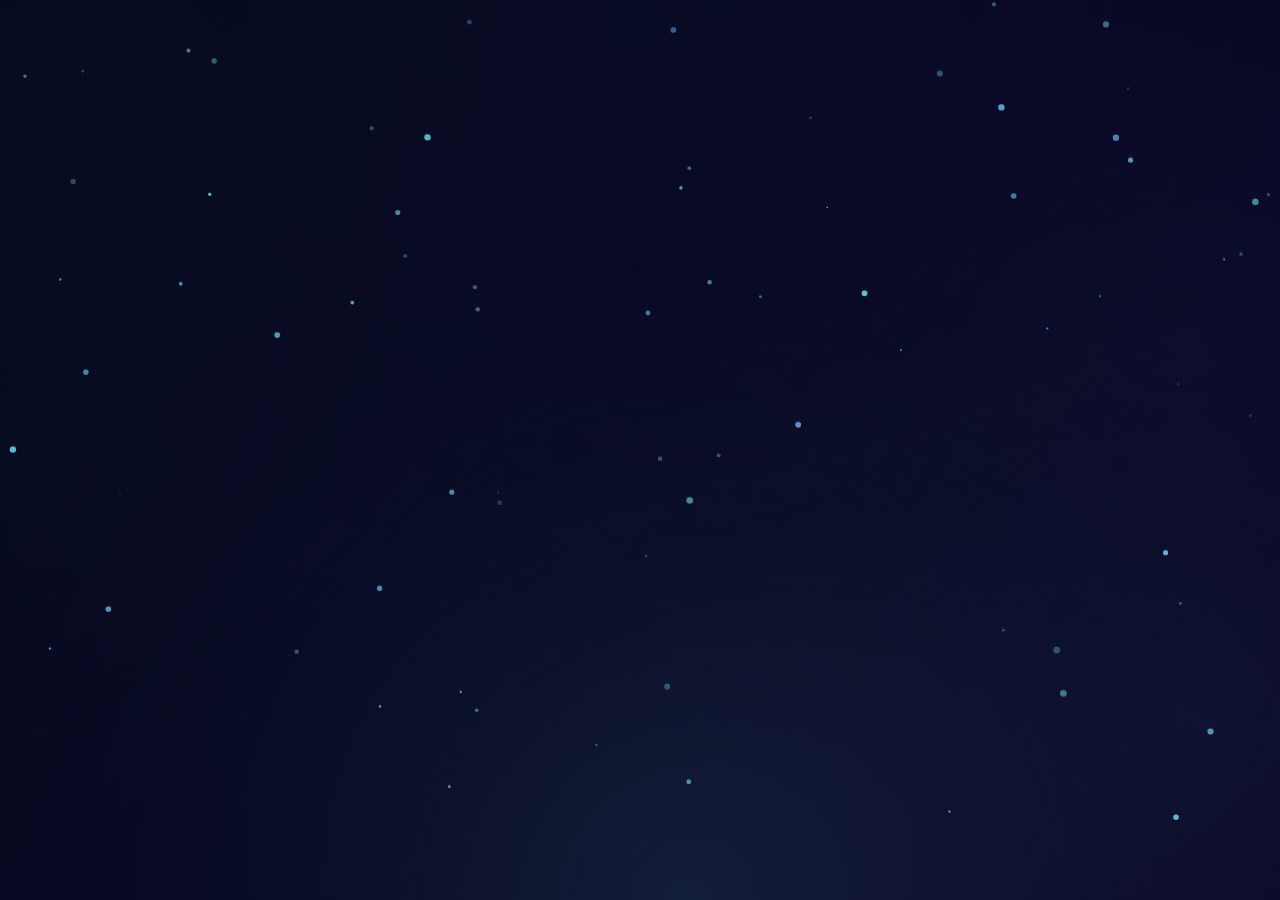
<file: test.html>
<!doctype html>
<html lang="en" data-theme="dark">
<head><link rel="icon" type="image/png" href="favicon.png"></head>
<link href="https://fonts.googleapis.com/css2?family=Orbitron:wght@500;700&display=swap" rel="stylesheet">

<meta charset="utf-8" />
<meta name="viewport" content="width=device-width,initial-scale=1" />
<title>𝔹𝕖𝕒𝕣𝕄ℂ — Official Server Website</title>
<style>
/* ... (your existing CSS styles) ... */
#bgCanvas { position: fixed; inset: 0; z-index: 0; }
</style>
</head>
<body>
<canvas id="bgCanvas"></canvas>
<div id="app" class="wrap">
<!-- ... (rest of your HTML content) ... -->
</div>

<script>
// -----------------------------
// Responsive Canvas Size and Particles Initialization
// -----------------------------

// Initialize W and H to current window size
let W = window.innerWidth;
let H = window.innerHeight;

// Get canvas and set size
const canvas = document.getElementById('bgCanvas');
const ctx = canvas.getContext('2d');
canvas.width = W;
canvas.height = H;

// Declare particles array BEFORE initParticles
const particles = [];

function rand(min, max) {
  return Math.random() * (max - min) + min;
}

function initParticles() {
  particles.length = 0;
  const count = Math.floor((W * H) / 90000 * 12);
  console.log(`Initializing ${count} particles`);
  for (let i = 0; i < count; i++) {
    particles.push({
      x: rand(0, W),
      y: rand(-H, H),
      r: rand(0.6, 3.4),
      speed: rand(0.2, 1.4),
      drift: rand(-0.4, 0.4),
      hue: rand(180, 210),
      alpha: rand(0.2, 0.9),
    });
  }
  console.log(`Particles created: ${particles.length}`);
}

// Call once at start
initParticles();

// Resize handler to keep size and particles in sync
window.addEventListener('resize', () => {
  W = window.innerWidth;
  H = window.innerHeight;
  canvas.width = W;
  canvas.height = H;
  initParticles();
});

// -----------------------------
// Animation Loop
// -----------------------------
let last = 0;
function draw(t) {
  const dt = (t - last) / 16.666; // frame delta
  last = t;

  // Draw background gradient
  const g = ctx.createLinearGradient(0, 0, W, H);
  const time = t * 0.00012;
  const off1 = Math.sin(time) * 0.2 + 0.5;
  const off2 = Math.cos(time * 1.3) * 0.2 + 0.5;
  g.addColorStop(0, `rgba(6,10,30,${0.8 + off1 * 0.2})`);
  g.addColorStop(1, `rgba(10,6,40,${0.9 - off2 * 0.2})`);
  ctx.fillStyle = g;
  ctx.fillRect(0, 0, W, H);

  // Draw radial gradients
  for (let i = 0; i < 6; i++) {
    const cx = (Math.sin(time * (0.6 + i * 0.2) + i) * 0.5 + 0.5) * W;
    const cy = (Math.cos(time * (0.4 + i * 0.3) - i) * 0.5 + 0.5) * H;
    const grd = ctx.createRadialGradient(cx, cy, 0, cx, cy, Math.max(W, H) * 0.6);
    grd.addColorStop(0, `rgba(122,252,255,${0.04 / (i + 0.5)})`);
    grd.addColorStop(1, 'rgba(0,0,0,0)');
    ctx.fillStyle = grd;
    ctx.fillRect(0, 0, W, H);
  }

  // Animate particles
  for (let p of particles) {
    p.y += p.speed * dt;
    p.x += p.drift * dt + Math.sin((t + p.x) * 0.0008) * 0.2;
    if (p.y > H + 10) {
      p.y = -10;
      p.x = rand(0, W);
    }

    ctx.beginPath();
    ctx.globalAlpha = p.alpha * 0.9;
    ctx.fillStyle = `hsl(${p.hue} 90% 70%)`;
    ctx.arc(p.x, p.y, p.r, 0, Math.PI * 2);
    ctx.fill();
  }

  ctx.globalAlpha = 1;
  requestAnimationFrame(draw);
}

// Start the animation
requestAnimationFrame(draw);
</script>

<!-- rest of your code -->
</body>
</html>
</file>
